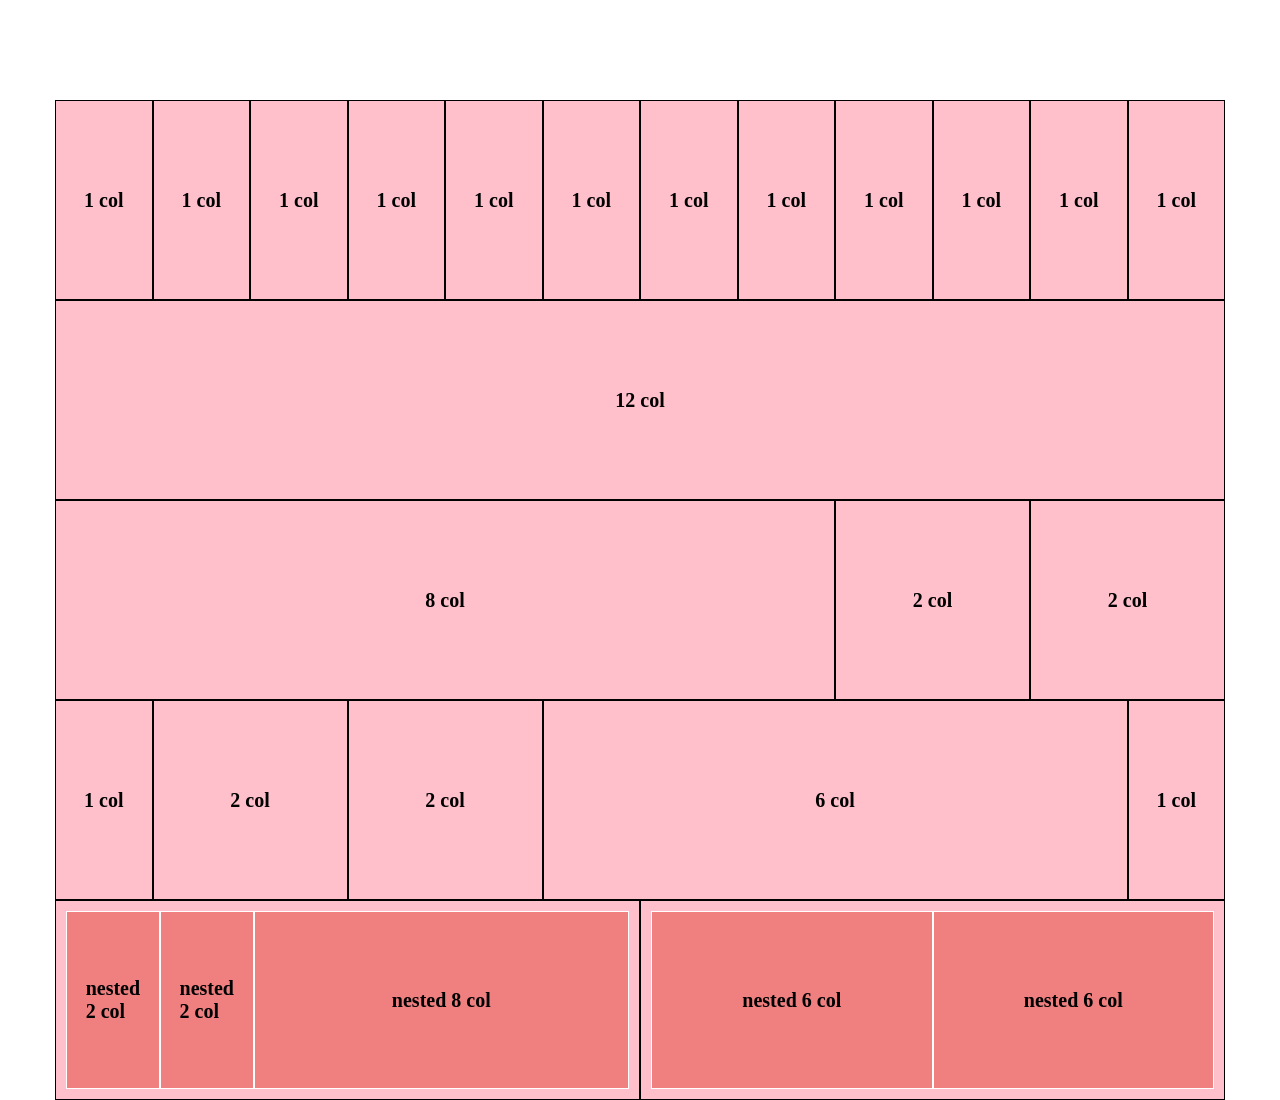
<file: index.html>
<!DOCTYPE html>
<html lang="it" dir="ltr">
  <head>
    <meta charset="utf-8">
    <title>Boolean framekwork</title>
    <link rel="stylesheet" href="css/style.css">
    <link rel="stylesheet" href="library/framework.css">
  </head>
  <body>
    <main class="container">
      <!-- PRIMA RIGA -->
      <section>
        <div class="col-1">
          <p>1 col</p>
        </div>

        <div class="col-1">
          <p>1 col</p>
        </div>

        <div class="col-1">
          <p>1 col</p>
        </div>

        <div class="col-1">
          <p>1 col</p>
        </div>

        <div class="col-1">
          <p>1 col</p>
        </div>

        <div class="col-1">
          <p>1 col</p>
        </div>

        <div class="col-1">
          <p>1 col</p>
        </div>

        <div class="col-1">
          <p>1 col</p>
        </div>

        <div class="col-1">
          <p>1 col</p>
        </div>

        <div class="col-1">
          <p>1 col</p>
        </div>

        <div class="col-1">
          <p>1 col</p>
        </div>

        <div class="col-1">
          <p>1 col</p>
        </div>

      </section>


      <!-- SECONDA RIGA -->
      <section>
        <div class="col-12">
          <p>12 col</p>
        </div>
      </section>

      <!-- TERZA RIGA -->
      <section>
        <div class="col-8">
          <p>8 col</p>
        </div>

        <div class="col-2">
          <p>2 col</p>
        </div>

        <div class="col-2">
          <p>2 col</p>
        </div>
      </section>

      <!-- QUARTA RIGA -->
      <section>
        <div class="col-1">
          <p>1 col</p>
        </div>

        <div class="col-2">
          <p>2 col</p>
        </div>

        <div class="col-2">
          <p>2 col</p>
        </div>

        <div class="col-6">
          <p>6 col</p>
        </div>

        <div class="col-1">
          <p>1 col</p>
        </div>
      </section>

      <!-- QUINTA RIGA -->

    <section>
      <div class="col-6">
        <div class="col-2 nest">
          <p>nested 2 col</p>
        </div>
        <div class="col-2 nest">
          <p>nested 2 col</p>
        </div>
        <div class="col-8 nest">
          <p>nested 8 col</p>
        </div>
      </div>

      <div class="col-6">
        <div class="col-6 nest">
          <p>nested 6 col</p>
        </div>
        <div class="col-6 nest">
          <p>nested 6 col</p>
        </div>
      </div>
    </section>














    </main>

  </body>
</html>
</file>
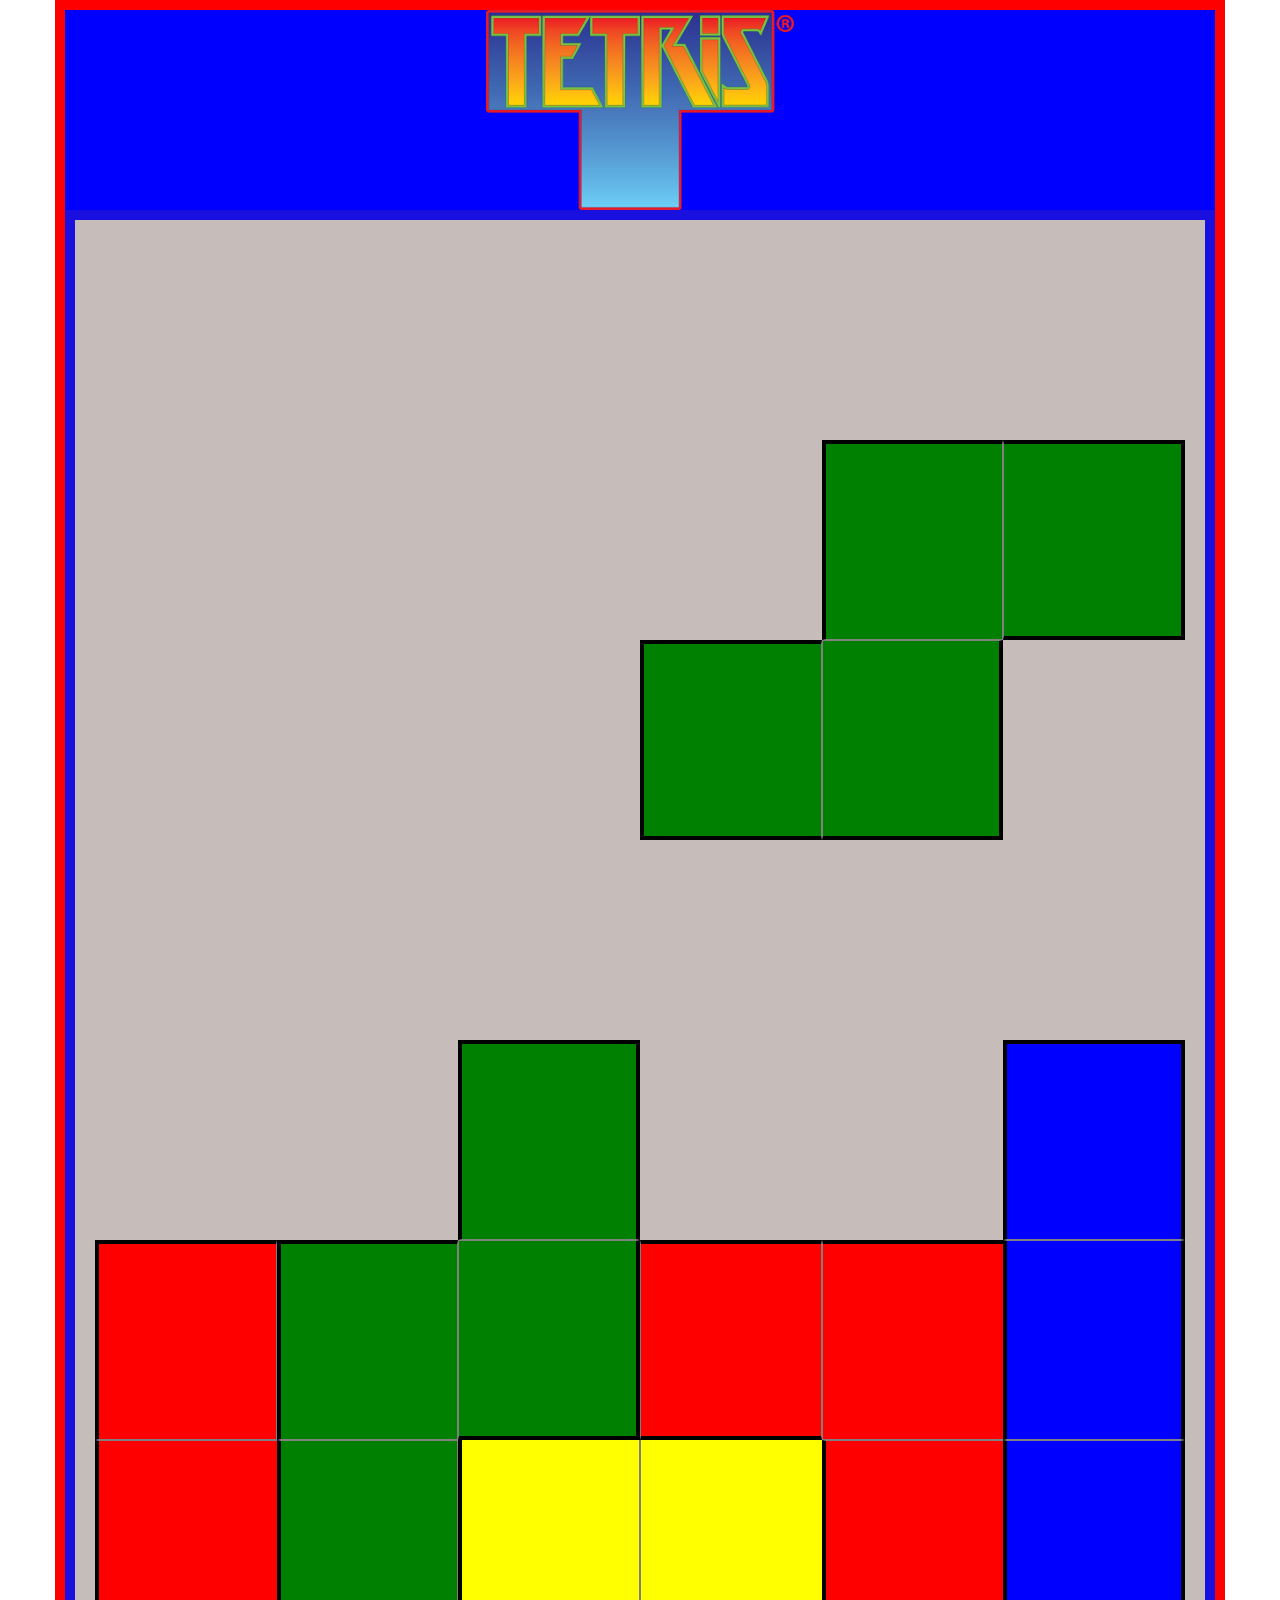
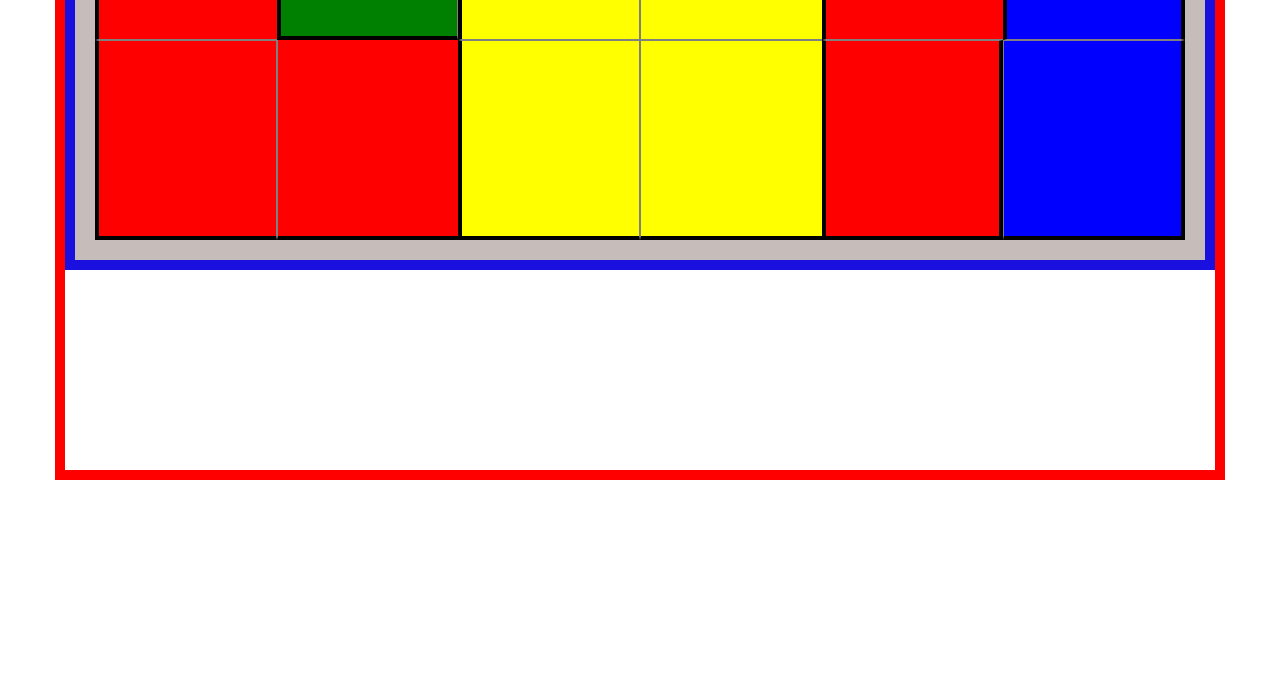
<file: bonus/index.html>
<!DOCTYPE html>
<html lang="it" dir="ltr">
  <head>
    <meta charset="utf-8">
    <title>Framework Boolean</title>
    <link rel="stylesheet" href="css/style.css">
    <link rel="stylesheet" href="library/framework.css">
  </head>
  <body class="container">
<!-- --------------------------------------------------- -->
    <header>
      <img src="img/PikPng.com_game-theory-logo-png_691820.png" alt="">


    </header>

<!-- -------------------------------------------------- -->
    <main class="container">
      <!-- RIGA UNO -->
      <section>
      </section>

      <!-- RIGA DUE -->
      <section class="col-4 col-offset-8 zeta">
        <div class=" interno col-6 altosinistra">

        </div>
        <div class=" interno col-6 esternodestra">

        </div>
      </section>

      <!-- RIGA TRE -->
      <section class="col-4 col-offset-6 zeta">
        <div class="interno col-6 esternosinistra">

        </div>
        <div class="interno col-6 bassodestra">

        </div>
      </section>

      <!-- RIGA QUATTRO -->
      <section class="col-12 vuota">
      </section>

      <!-- RIGA CINQUE -->
      <section class="col-2 col-offset-4 zeta">
        <div class="interno esternoalto">

        </div>
      </section>

      <section class="col-2 col-offset-4 lungo">
        <div class="interno esternoalto">

        </div>
      </section>

      <!-- RIGA SEI -->
      <section class="col-2 elle">
        <div class="interno altosinistra">

        </div>
      </section>

      <section class="col-4 zeta">
        <div class="interno col-6 altosinistra">
        </div>
        <div class="interno col-6 bassodestra">
        </div>
      </section>

      <section class="col-4 elle">
        <div class="interno col-6 centrorizzontale">
        </div>
        <div class="interno col-6 altodestra debugbordodestra">

        </div>
      </section>

      <section class="col-2 lungo">
        <div class="interno centroverticale">

        </div>
      </section>

      <!-- RIGA SETTE -->
      <section class="col-2 elle">
        <div class="interno centroverticale debugbordodestra">

        </div>
      </section>

      <section class="col-2 zeta">
        <div class="interno bassosinistra">

        </div>
      </section>

      <section class="col-4 quad">
        <div class="interno col-6 altosinistra debugbordosopra">

        </div>
        <div class="interno col-6 altodestra debugbordosopra debugbordodestra">

        </div>
      </section>

      <section class="col-2 elle">
        <div class="interno centroverticale debugbordodestra">

        </div>
      </section>

      <section class="col-2 lungo">
        <div class="interno centroverticale">

        </div>
      </section>

      <!-- RIGA OTTO -->
      <section class="col-4 elle">
        <div class="interno col-6 bassosinistra">
        </div>
        <div class="interno col-6 esternodestra debugbordosopra debugbordodestra">
        </div>
      </section>

      <section class="col-4 quad">
        <div class="interno col-6 bassosinistra">
        </div>
        <div class="interno col-6 bassodestra debugbordodestra">
        </div>
      </section>

      <section class="col-2 elle">
        <div class="interno esternobasso">
        </div>
      </section>

      <section class="col-2 lungo">
        <div class="interno bassodestra">
        </div>
      </section>

    </main>

  </body>
</html>
</file>
<file: css/style.css>
/* FOGLIO DI STILE */


*{
  box-sizing: border-box;
  margin: 0 auto;
  padding: 0;
}

.container {
  max-width: 1170px;
  margin: 0 auto;
  margin-top: 100px;
}

section {
  height: 200px;
  background-color: pink;
}

section::after {
  content: "";
  display: table;
  clear: both;
}

div {
  height: 100%;
  border:1px solid black;
  position: relative;
  padding: 10px;

}

p {
  position: absolute;
  left: 50%;
  top:50%;
  transform: translate(-50%,-50%);
  font-size: 20px;
  font-weight: bold;
}

.nest {
  background-color:#f07f80;
  border: 1px solid white;

}
</file>
<file: library/framework.css>
/* FRAMEWORK PER INCOLONNARE */



/* FLOTTARLI TUTTI */
[class*="col-"] {
  float: left;
}


/* SUDDIVISIONE IN COLONNE */
.col-1 {
  width: calc((100% / 12)*1);
}

.col-2 {
  width: calc((100% / 12)*2);
}

.col-3 {
  width: calc((100% / 12)*3);
}

.col-4 {
  width: calc((100% / 12)*4);
}

.col-5 {
  width: calc((100% / 12)*5);
}

.col-6 {
  width: calc((100% / 12)*6);
}

.col-7 {
  width: calc((100% / 12)*7);
}

.col-8 {
  width: calc((100% / 12)*8);
}

.col-9 {
  width: calc((100% / 12)*9);
}

.col-10 {
  width: calc((100% / 12)*10);
}

.col-11 {
  width: calc((100% / 12)*11);
}

.col-12 {
  width: calc((100% / 12)*12);
}


/* MARGINIAZIONI */

.col-offset-1 {
  margin-left: calc((100%/12)*1);
}

.col-offset-2 {
  margin-left: calc((100%/12)*2);
}

.col-offset-3 {
  margin-left: calc((100%/12)*3);
}

.col-offset-4 {
  margin-left: calc((100%/12)*4);
}

.col-offset-5 {
  margin-left: calc((100%/12)*5);
}

.col-offset-6 {
  margin-left: calc((100%/12)*6);
}

.col-offset-7 {
  margin-left: calc((100%/12)*7);
}

.col-offset-8 {
  margin-left: calc((100%/12)*8);
}

.col-offset-9 {
  margin-left: calc((100%/12)*9);
}

.col-offset-10 {
  margin-left: calc((100%/12)*10);
}

.col-offset-11 {
  margin-left: calc((100%/12)*11);
}


/* riga vuota */
.col-offset-12 {
  margin-left: calc((100%/12)*12);
}
</file>
<file: bonus/css/style.css>
/* FOGLIO DI STILE */

*{
  box-sizing: border-box;
  margin: 0;
  padding: 0;
}


/* ------------------------------------------------------- */

body {
  border: 10px solid red;
}

header {
  background-color: blue;
  margin: 0 auto;
  height: 200px;
}

img {
  height: 100%;
  display: block;
  margin: 0 auto;
}

main {
  background-color: rgb(198, 189, 186);
  padding: 20px;
  border: 10px solid rgb(25, 15, 223);
}

.container {
  max-width: 1170px;
  margin: 0 auto;
  margin-bottom: 200px;
}

.container::after {
  content: "";
  display: table;
  clear: both;
}

section {
  height: 200px;
}

.zeta {
  background-color: green;
}

.lungo {
  background-color: blue;
}

.elle {
  background-color: red;
}

.quad {
  background-color: yellow;
}

.interno {
  height: 100%;
}

.esternodestra {
  border-top: 4px solid black;
  border-right: 4px solid black;
  border-bottom: 4px solid black;
  border-left: 1px solid grey;
}

.esternoalto {
  border-top: 4px solid black;
  border-left: 4px solid black;
  border-right: 4px solid black;
  border-bottom: 1px solid grey;
}

.centroverticale {
  border-right: 4px solid black;
  border-left: 4px solid black;
  border-top: 1px solid grey;
  border-bottom: 1px solid grey;
  }

.centrorizzontale {
  border-right: 1px solid grey;
  border-left: 1px solid grey;
  border-top: 4px solid black;
  border-bottom: 4px solid black;

}


.altosinistra {
    border-top: 4px solid black;
    border-left: 4px solid black;
    border-bottom: 1px solid grey;
    border-right: 1px solid grey;
  }

.altodestra {
  border-top: 4px solid black;
  border-right: 4px solid black;
  border-bottom: 1px solid grey;
  border-left: 1px solid grey;

}


.bassosinistra {
  border-bottom: 4px solid black;
  border-left: 4px solid black;
  border-top: 1px solid grey;
  border-right: 1px solid grey;
}

.bassodestra {
  border-right: 4px solid black;
  border-bottom: 4px solid black;
  border-left: 1px solid grey;
  border-top: 1px solid grey;
}

.esternobasso {
  border-top: 1px solid grey;
  border-left: 4px solid black;
  border-right: 4px solid black;
  border-bottom: 4px solid black;
}

.esternosinistra {
  border-top: 4px solid black;
  border-left: 4px solid black;
  border-bottom: 4px solid black;
  border-right: 1px solid grey;
}


.debugbordosopra {
 border-top: none;
}

.debugbordodestra {
 border-right: none;
}
</file>
<file: bonus/library/framework.css>
/* FRAMEWORK PER INCOLONNARE */



/* FLOTTARLI TUTTI */
[class*="col-"] {
  float: left;
}


/* SUDDIVISIONE IN COLONNE */
.col-1 {
  width: calc((100% / 12)*1);
}

.col-2 {
  width: calc((100% / 12)*2);
}

.col-3 {
  width: calc((100% / 12)*3);
}

.col-4 {
  width: calc((100% / 12)*4);
}

.col-5 {
  width: calc((100% / 12)*5);
}

.col-6 {
  width: calc((100% / 12)*6);
}

.col-7 {
  width: calc((100% / 12)*7);
}

.col-8 {
  width: calc((100% / 12)*8);
}

.col-9 {
  width: calc((100% / 12)*9);
}

.col-10 {
  width: calc((100% / 12)*10);
}

.col-11 {
  width: calc((100% / 12)*11);
}

.col-12 {
  width: calc((100% / 12)*12);
}


/* MARGINIAZIONI */

.col-offset-1 {
  margin-left: calc((100%/12)*1);
}

.col-offset-2 {
  margin-left: calc((100%/12)*2);
}

.col-offset-3 {
  margin-left: calc((100%/12)*3);
}

.col-offset-4 {
  margin-left: calc((100%/12)*4);
}

.col-offset-5 {
  margin-left: calc((100%/12)*5);
}

.col-offset-6 {
  margin-left: calc((100%/12)*6);
}

.col-offset-7 {
  margin-left: calc((100%/12)*7);
}

.col-offset-8 {
  margin-left: calc((100%/12)*8);
}

.col-offset-9 {
  margin-left: calc((100%/12)*9);
}

.col-offset-10 {
  margin-left: calc((100%/12)*10);
}

.col-offset-11 {
  margin-left: calc((100%/12)*11);
}


/* riga vuota */
.col-offset-12 {
  margin-left: calc((100%/12)*12);
}
</file>
